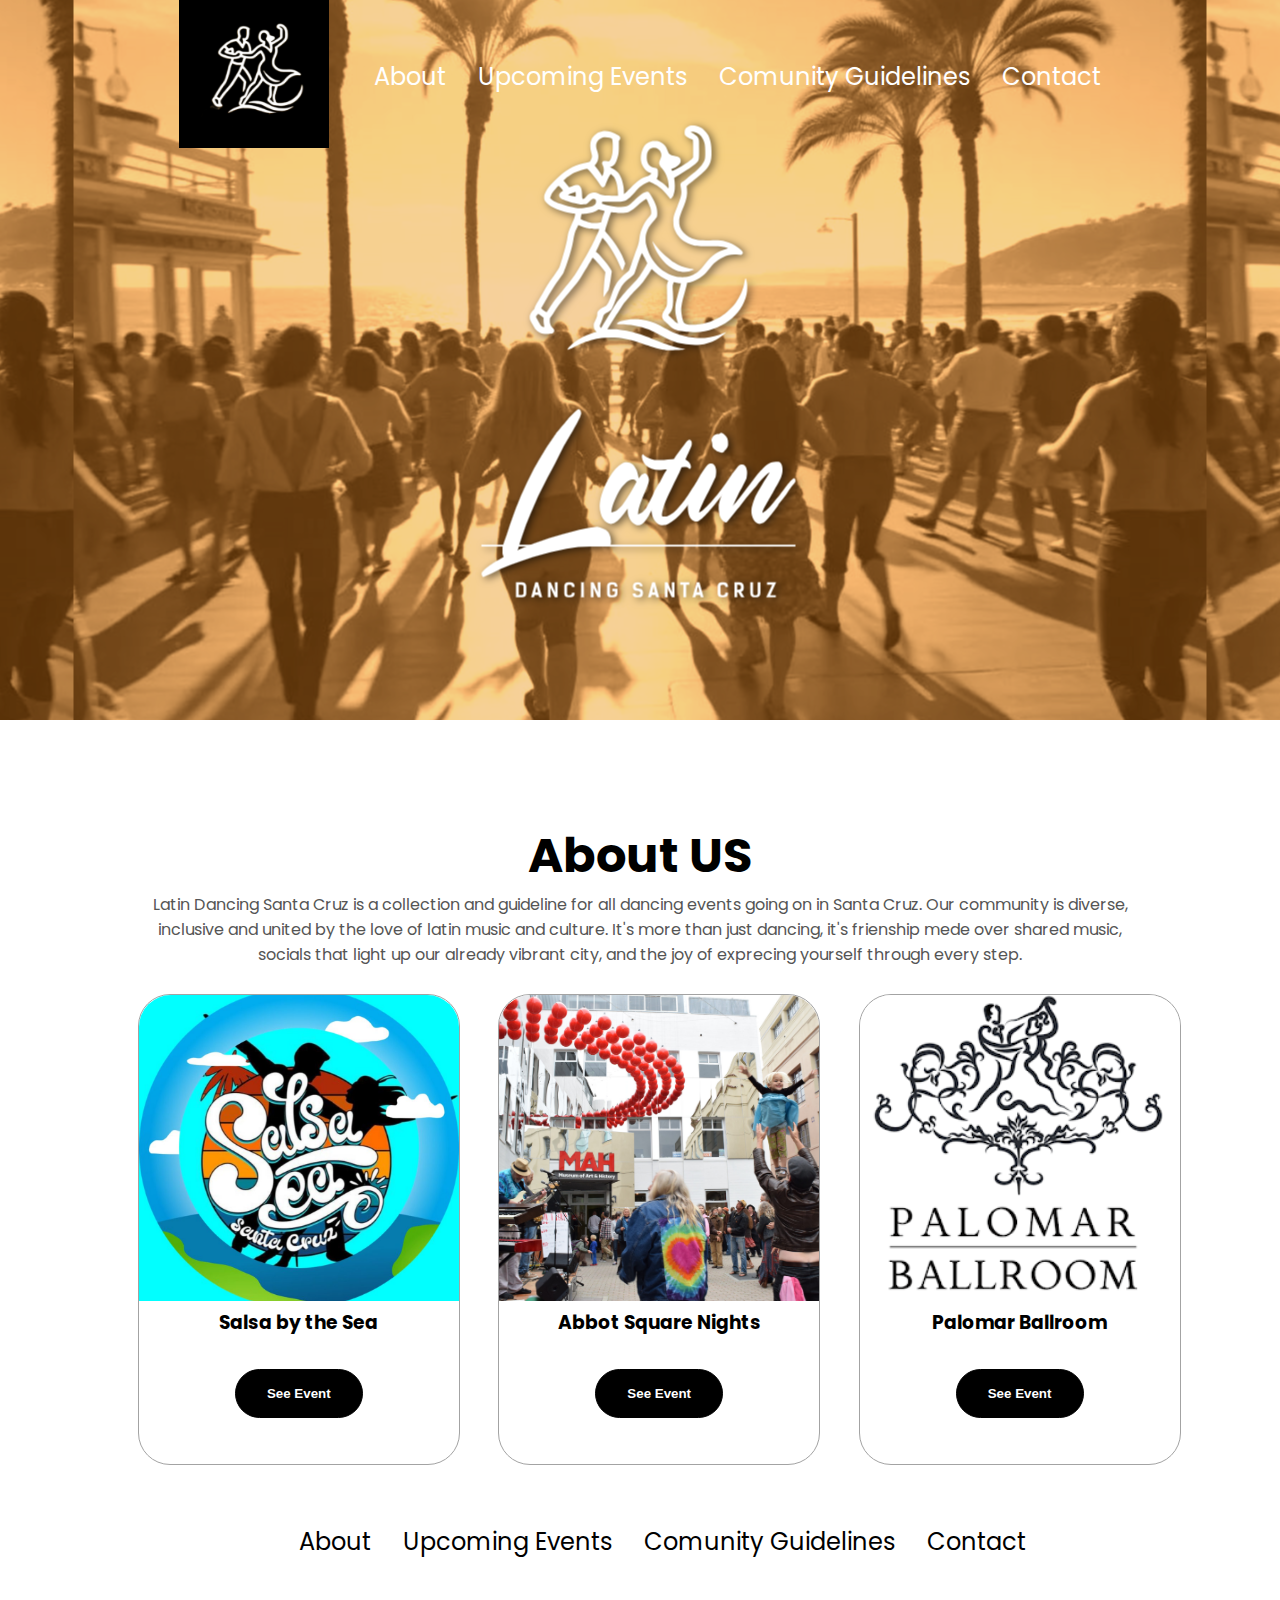
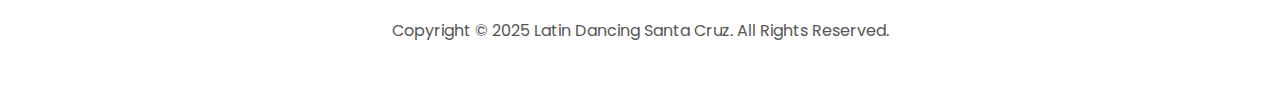
<file: index.html>
<!DOCTYPE html>
<html lang="en">
  <head>
    <meta charset="UTF-8" />
    <meta http-equiv="X-UA-Compatible" content="IE=edge" />
    <meta name="viewport" content="width=device-width, initial-scale=1.0" />
    <title>Latin Dancing Santa Cruz</title>
    <link rel="stylesheet" href="style.css" />
    <link rel="stylesheet" href="mediaqueries.css" />
      </head>
  <body>
     <section id="profile">
        <div class="nav-container">
    <nav id="desktop-nav">
      <div class="logo">
        <img src="./assets/logoblack.jpg" alt="">
    </div>
      <div>
        <ul class="nav-links">
          <li><a href="#description">About</a></li>
          <li><a href="./events2.html">Upcoming Events</a></li>
          <li><a href="#projects">Comunity Guidelines</a></li>
          <li><a href="./form.html">Contact</a></li>
        </ul>
      </div>
    </nav>
    <nav id="hamburger-nav">
      <div class="logo-s-screen"><img src="./assets/logoblack.jpg" alt=""></div>
      <div class="hamburger-menu">
        <div class="hamburger-icon" onclick="toggleMenu()">
          <span></span>
          <span></span>
          <span></span>
        </div>
        <div class="menu-links">
<div class="menu-links-text">
            <li><a href="#description">About</a></li>
            <li><a href="./events2.html">Upcoming Events</a></li>
            <li><a href="#projects">Comunity Guidelines</a></li>
            <li><a href="./form.html">Contact</a></li>
</div>
        </div>
      </div>
    </nav>
</div>
    </section>
<section id="description">
    <div class="text-container">
      <h1 class="title">About US</h1>
        <p class="section__text__p1">
         Latin Dancing Santa Cruz is a collection and guideline for 
        all dancing events going on in Santa Cruz. Our community is diverse, inclusive
        and united by the love of latin music and culture. It's more than just dancing, it's frienship mede over shared music, socials that light up 
our already vibrant city, and the joy of exprecing yourself through every step. </p>
   </div>



      <div class="details-container0" class="row">

      <div class="details-container1">
           <img src="./assets/salsabythesea.jpg" alt="">
          <h3>Salsa by the Sea</h3>
            
          <button class="btn btn-color-1">See Event</button>
          </div>
            <div class="details-container1">
                <img class="abbotsquareimg" src="./assets/abbotsquare.jpg" alt="">
                <h3>Abbot Square Nights</h3>
                  
                <button class="btn btn-color-1">See Event</button>
                </div>
        
          <div class="details-container1">
            <img class="" src="./assets/una.png" alt="">
            <h3>Palomar Ballroom</h3>
              
            <button class="btn btn-color-1">See Event</button>
            </div>

      </div>
  
</section>



    <footer>
      <nav>
        <div class="nav-links-container">
          <ul class="nav-links-footer">
           
            <li><a href="#description">About</a></li>
            <li><a href="./events2.html">Upcoming Events</a></li>
            <li><a href="#">Comunity Guidelines</a></li>
            <li><a href="./form.html">Contact</a></li>


          </ul>
        </div>
      </nav>
      <p>Copyright &#169; 2025 Latin Dancing Santa Cruz. All Rights Reserved.</p>
    </footer>
    <script src="./scrip.js"></script>
  </body>
</html>
</file>
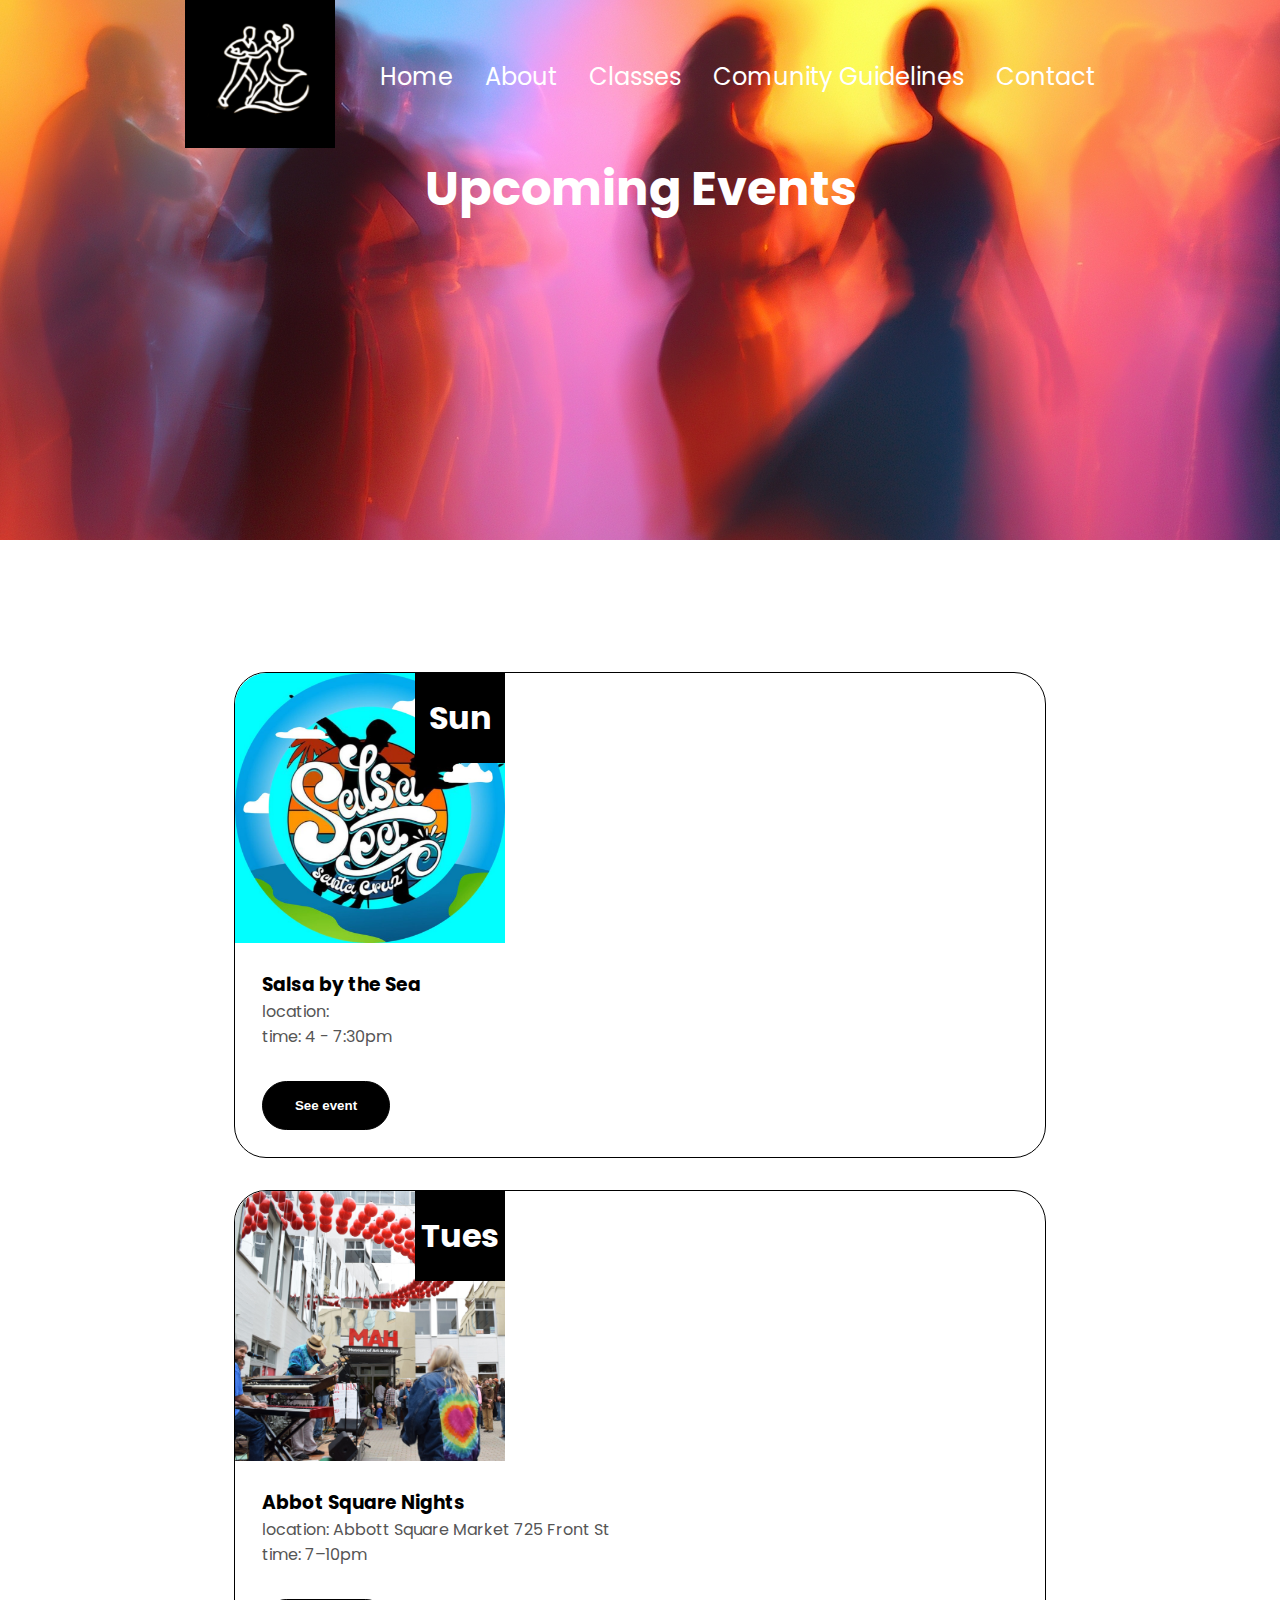
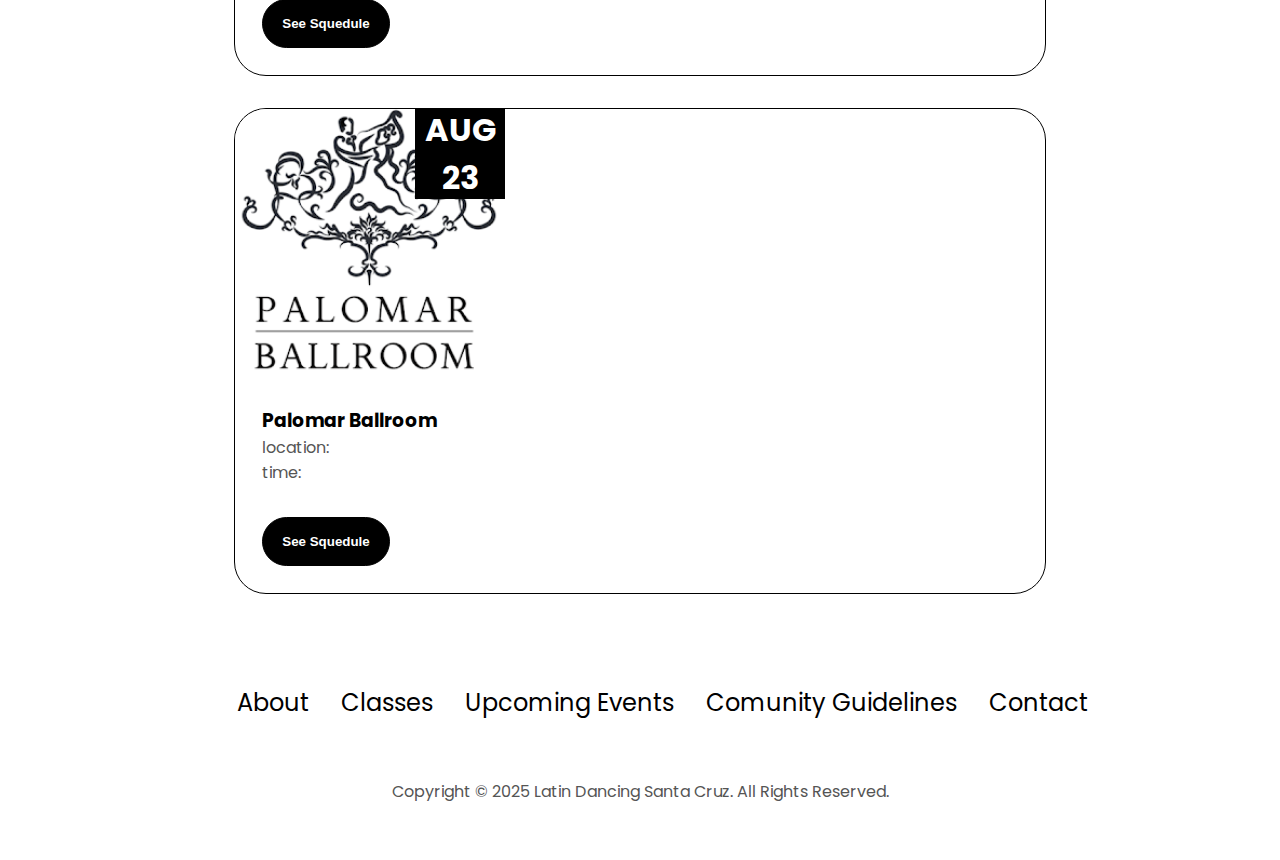
<file: events.html>
<!DOCTYPE html>
<html lang="en">
  <head>
    <meta charset="UTF-8" />
    <meta http-equiv="X-UA-Compatible" content="IE=edge" />
    <meta name="viewport" content="width=device-width, initial-scale=1.0" />
    <title>Latin Dancing Santa Cruz</title>
    <link rel="stylesheet" href="style.css" />
    <link rel="stylesheet" href="mediaqueries.css" />
    <link rel="stylesheet" href="events.css" />
      </head>
  <body>
     <section  style="background-image: url(./assets/dancing1.jpeg); height: 60vh;" id="profile">
        <div class="nav-container">
    <nav id="desktop-nav">
      <div class="logo">
        <img src="./assets/logoblack.jpg" alt="">
    </div>
      <div>
        <ul class="nav-links">
          <li><a href="./index.html">Home</a></li>
           <li><a href="./index.html#About">About</a></li>
          <li><a href="#pricing">Classes</a></li>
          <li><a href="#projects">Comunity Guidelines</a></li>
          <li><a href="./form.html">Contact</a></li>
        </ul>
      </div>
    </nav>
    <nav id="hamburger-nav">
      <div class="logo-s-screen"><img src="./assets/logoblack.jpg" alt=""></div>
      <div class="hamburger-menu">
        <div class="hamburger-icon" onclick="toggleMenu()">
          <span></span>
          <span></span>
          <span></span>
        </div>
        <div class="menu-links">
<div class="menu-links-text">
           <li><a href="./index.html">Home</a></li>
            <li><a href="./index.html#About">About</a></li>
            <li><a href="#">Classes</a></li>
            <li><a href="#">Comunity Guidelines</a></li>
            <li><a href="./form.html">Contact</a></li>
</div>
        </div>
      </div>
    </nav>
</div>

<div class="section-text">
    <h1 class="section-title">Upcoming Events</h1>
  </div>

    </section>
<section id="events-description">



      <div class="details-container02" class="row">

      <div class="details-container2">
          
        
          <div class="img-container" id="date1">
            <div class="date">
                <h1>Sun</h1>
            </div>
            </div>
            <div class="info">
             <h3>Salsa by the Sea</h3>
                <p>location: </p>
                <p>time: 4 - 7:30pm</p>
              <button class="btn btn-color-1">See event</button>
            </div>


          </div>
            <div class="details-container2" >
                <div class="img-container"id="date2">
                    <div class="date">
                        <h1>Tues</h1>
                    </div>
                </div>
                <div class="info">
                    <h3>Abbot Square Nights</h3>
                    <p>location: 	
                        Abbott Square Market
                        725 Front St </p>
                    <p>time: 7–10pm</p>
                     <a href="https://www.abbottsquaremarket.com/events">
                      <button class="btn btn-color-1"> See Squedule</button>
                </a>
              </div>
                
                </div>
        
          <div class="details-container2">
            
              
             
          <div class="img-container" id="date3">
            <div class="date">
                <h1>AUG <br> 23</h1>
            </div>
           </div>
           <div class="info">
     
            <h3>Palomar Ballroom</h3>
               <p>location:</p>
               <p>time:</p>
               <a href="https://www.wellnessliving.com/schedule/palomarballroom?k_class_tab=2875&uid=4605690&id_class_tab=1#dt_date=2025-08-29&f_distance=50&f_latitude=&f_longitude=&filter=1&&id_screen=3&is_appointment_cancel_recurring=&is_appointment_cancel_single=&is_class_cancel=0&&&is_remove=0&is_week=1&&id_screen=3&k_business=110089&&&k_class_tab=2875&&is_location=1&k_promotion=0&k_skin=0&&&s_period=week&&sort=&a_day[]=7%2C1%2C2%2C3%2C4%2C5%2C6&a_class[]=179894%2C26000%2C26248%2C401586%2C381017%2C828778%2C248807%2C26231%2C728488%2C671897%2C209102%2C401170%2C326468%2C302661%2C26028%2C26687%2C526401%2C294927%2C526324%2C306118%2C345756%2C690134%2C26688%2C253177%2C437825%2C488289%2C302800%2C355268%2C26031%2C292530%2C302649%2C761059%2C26753%2C294926%2C839946%2C32350%2C391861%2C26026%2C584734%2C372892%2C77572%2C513614%2C627021%2C447618%2C26689%2C329844%2C337953%2C179886%2C372762%2C772597%2C29542%2C288267%2C290035%2C615027%2C828779%2C26030%2C296919%2C296917%2C488296%2C248793%2C401587%2C294925%2C298947%2C77573%2C209097%2C251812%2C248804%2C251824%2C26117%2C179893%2C306116%2C253310%2C345755%2C34782%2C248800%2C337955%2C248808%2C126804%2C296947%2C320817%2C43623%2C329839%2C306121%2C828755%2C253384%2C251826%2C179891%2C179883%2C810298%2C747702%2C827520%2C827272%2C839836%2C795116%2C749773%2C771803%2C819641%2C827523%2C827516%2C839845%2C839828%2C696334%2C710935%2C737342%2C785723%2C840063&a_staff[]=341451%2C752384%2C752323%2C752271%2C743505%2C725895%2C702120%2C702105%2C658736%2C585013%2C518107%2C508133%2C467268%2C435683%2C341453%2C116180%2C276050%2C339225%2C116640%2C116641%2C116639%2C116636%2C116910%2C116637%2C117198%2C134531%2C153304%2C319296%2C325497%2C328953%2C338933%2C338935%2C461139%2C464570&a_time[]=1%2C2%2C3&a_virtual[]=2%2C1">
                <button class="btn btn-color-1">See Squedule</button></a>
           </div>

          
            </div>

      </div>
  
</section>



    <footer>
      <nav>
        <div class="nav-links-container">
          <ul class="nav-links-footer">
           
            <li><a href="#about">About</a></li>
            <li><a href="#pricing">Classes</a></li>
            <li><a href="#projects">Upcoming Events</a></li>
            <li><a href="#projects">Comunity Guidelines</a></li>
            <li><a href="./form.html">Contact</a></li>


          </ul>
        </div>
      </nav>
      <p>Copyright &#169; 2025 Latin Dancing Santa Cruz. All Rights Reserved.</p>
    </footer>
    <script src="./scrip.js"></script>
  </body>
</html>
</file>
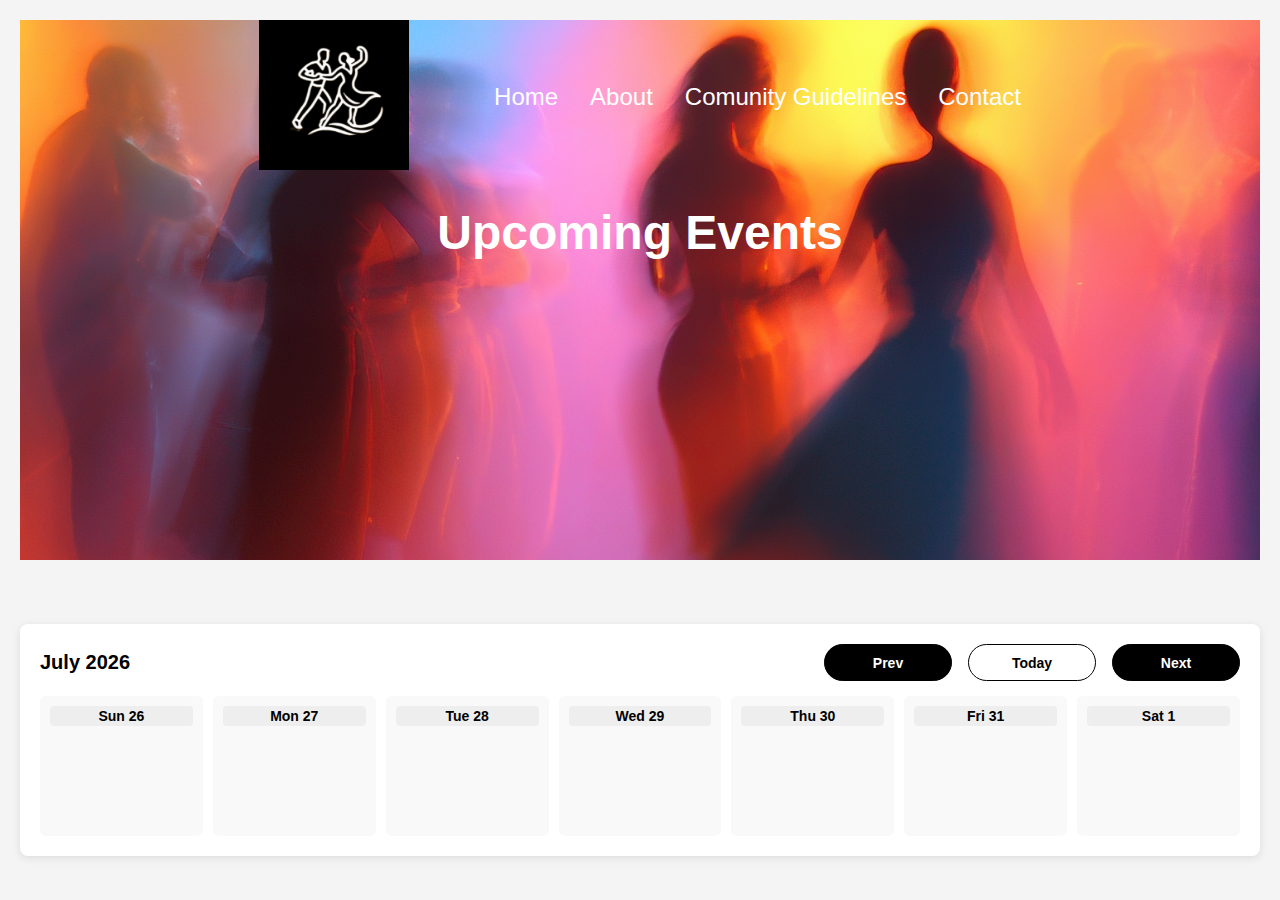
<file: events2.html>
<!DOCTYPE html>
<html lang="en">
<head>
  <meta charset="UTF-8">
  <meta name="viewport" content="width=device-width, initial-scale=1.0">
  <title>Weekly Events Swiper</title>
  <style>
  
/* DESKTOP NAV */
.section-title{
    text-align: center;
    color: white;
    font-size: -webkit-xxx-large;

}
nav,
.nav-links {
  display: flex;

}

nav {
  align-items: center;
  justify-content: center;
  height: 17vh;
  width: 100%;
}

.nav-links {
  gap: 2rem;
  list-style: none;
  font-size: 1.5rem;
  margin-left: 5vh;
}
.nav-links-footer{
    gap: 2rem;
    list-style: none;
    font-size: 1.5rem;
    margin-left: 5vh;
    display: flex;
}
.nav-links-footer a{
    color: black;
}

a {
  color: #ffff;
  text-decoration: none;
  text-decoration-color: white;
}

a:hover {
  color: grey;
  text-decoration: underline;
  text-underline-offset: 1rem;
  text-decoration-color: rgb(181, 181, 181);
}

.logo img {
width: 150px;
height: 150px;
}

.logo:hover {
  cursor: default;
}

/* HAMBURGER MENU */
.logo-s-screen img{
    width: 80px;
}

#hamburger-nav {
  display: none;
}

.hamburger-menu {
  position: relative;
  display: inline-block;
}

.hamburger-icon {
  display: flex;
  flex-direction: column;
  justify-content: space-between;
  height: 25px;
  width: 25px;
  cursor: pointer;
}

.hamburger-icon span {
  width: 100%;
  height: 2px;
  background-color:black;
  transition: all 0.3 ease-in-out;
}

.menu-links {
  position: absolute;
  top: 100%;
  background: linear-gradient(to top, transparent, black);
  width: 1150%;
  right: -150px;
  max-height: 0;
  height: 100vh;
  overflow: hidden;
  transition: all 0.3 ease-in-out;
  margin-top: 3vh;
}
.menu-links-text{
   margin-top: 50%;
}

.menu-links a {
  display: block;
  padding: 10px;
  text-align: left;
  font-size: 1.5rem;
  color:#ffff ;
  transition: all 0.3 ease-in-out;
}

.menu-links li {
  list-style: none;
}

.menu-links.open {
  max-height: 800px;
}

.hamburger-icon.open span:first-child {
  transform: rotate(45deg) translate(10px, 5px);
}

.hamburger-icon.open span:nth-child(2) {
  opacity: 0;
}

.hamburger-icon.open span:last-child {
  transform: rotate(-45deg) translate(10px, -5px);
}

.hamburger-icon span:first-child {
  transform: none;
}

.hamburger-icon span:first-child {
  opacity: 1;
}

.hamburger-icon span:first-child {
  transform: none;
}

body {
      font-family: Arial, sans-serif;
      margin: 0;
      padding: 20px;
      background: #f4f4f4;
    }

    .calendar-container {
      margin: auto;
      background: #fff;
      border-radius: 8px;
      padding: 20px;
      box-shadow: 0 2px 8px rgba(0,0,0,0.1);
    }

    .calendar-header {
      display: flex;
      justify-content: space-between;
      align-items: center;
      margin-bottom: 15px;
      flex-wrap: wrap;
      gap: 10px;
    }

    .calendar-header h2 {
      margin: 0;
      font-size: 20px;
    }

    /* BUTTONS */
    .btn-container {
      display: flex;
      justify-content: center;
      gap: 1rem;
    }

    .btn {
      font-weight: 600;
      transition: all 300ms ease;
      padding: 0.6rem 1rem;
      width: 8rem;
      border-radius: 2rem;
      font-size: 14px;
      border: none;
    }

    .btn-color-1,
    .btn-color-2 {
      border: 0.1rem solid black;
    }

    .btn-color-1:hover,
    .btn-color-2:hover {
      cursor: pointer;
    }

    .btn-color-1,
    .btn-color-2:hover {
      background: black;
      color: white;
    }

    .btn-color-1:hover {
      background: rgb(0, 0, 0);
      border: 0.1rem solid white;
    }

    .btn-color-2 {
      background-color: transparent;
    }

    .btn-color-2:hover {
      border: rgb(255, 255, 255) 0.1rem solid;
    }

    .week {
      display: grid;
      grid-template-columns: repeat(7, 1fr);
      gap: 10px;
    }

    .day {
      background: #f9f9f9;
      padding: 10px;
      border-radius: 6px;
      min-height: 120px;
      display: flex;
      flex-direction: column;
    }

    .day h3 {
      margin: 0 0 8px;
      font-size: 14px;
      text-align: center;
      background: #eee;
      border-radius: 4px;
      padding: 2px 0;
    }

    .event {
      display: flex;
      gap: 8px;
      align-items: flex-start;
      background: #fff5cc;
      padding: 6px;
      border-radius: 6px;
      margin: 4px 0;
    }

    .event img {
      width: 40px;
      height: 40px;
      object-fit: cover;
      border-radius: 4px;
    }

    .event-info {
      flex: 1;
    }

    .event-info h4 {
      margin: 0;
      font-size: 13px;
    }

    .event-info p {
      margin: 2px 0;
      font-size: 12px;
      color: #444;
    }

    .event-info a {
      display: inline-block;
      margin-top: 2px;
      font-size: 12px;
      color: white;
      text-decoration: none;
      width: auto;
      text-align: center;
    }


    /* -------- Responsive -------- */
    @media (max-width: 768px) {
      .week {
        grid-template-columns: repeat(2, 1fr);
      }
    }

    @media (max-width: 480px) {
      .week {
        grid-template-columns: 1fr;
      }
    }










    /* --------------------------------- */
/*           ≤ 1400px                */
/* --------------------------------- */
@media screen and (max-width: 1400px) {
  #profile {
    height: auto;
    margin-bottom: 4rem;
  }

  .nav-container {
    width: 100%;
    justify-content: flex-start;
  }

  .hamburger-menu {
    margin: 1rem;
  }
  .menu-links{
    right: -120px;
  }
}

/* --------------------------------- */
/*           ≤ 1200px                */
/* --------------------------------- */
@media screen and (max-width: 1200px) {
  #desktop-nav {
    display: none;
  }

  #hamburger-nav {
    display: flex;
    justify-content:flex-start;
    width: 100%;
  }

  .text-container {
    padding: 0 1rem;
  }

  .event-card img {
    height: 180px;
  }

  footer .nav-links-footer {
    display: none;
  }
}

/* --------------------------------- */
/*            ≤ 768px                */
/* --------------------------------- */
@media screen and (max-width: 768px) {
  .events-grid {
    grid-template-columns: 1fr;
    padding: 1rem;
  }

  .btn {
    width: 100%;
  }

  .title {
    font-size: 2rem;
  }

  .text-container {
    text-align: center;
    padding: 1rem;
  }

  .nav-links {
    flex-direction: column;
    text-align: center;
    gap: 1rem;
  }

  .menu-links {
    width: 200px;

  }
}

/* --------------------------------- */
/*            ≤ 600px                */
/* --------------------------------- */
@media screen and (max-width: 600px) {
  .logo img {
    width: 100px;
    height: auto;
  }

  .hamburger-icon {
    width: 24px;
    height: 20px;
  }

  .event-card img {
    height: 160px;
  }

  .title {
    font-size: 1.8rem;
  }

  .section__text__p1 {
    font-size: 1rem;
  }

  footer {
    padding: 2rem 1rem;
  }

  footer p {
    font-size: 0.85rem;
  }

  .btn {
    padding: 0.75rem;
    font-size: 1rem;
  }
  .menu-links{
    right: -100px;
  }
}

/* --------------------------------- */
/*           ≤ 480px (optional)      */
/* --------------------------------- */
@media screen and (max-width: 480px) {
  .events-grid {
    padding: 1rem 0.5rem;
  }

  .event-card {
    border-radius: 0.5rem;
  }

  .btn {
    padding: 0.6rem 1rem;
    font-size: 0.9rem;
  }

  .title {
    font-size: 1.5rem;
  }
}

  </style>
</head>
<body>
<!--tittle and navbar-->
<section  style="background-image: url(./assets/dancing1.jpeg); height: 60vh; background-position: center;" id="profile">
  <div class="nav-container">
<nav id="desktop-nav">
<div class="logo">
  <img src="./assets/logoblack.jpg" alt="">
</div>
<div>
  <ul class="nav-links">
    <li><a href="./index.html">Home</a></li>
     <li><a href="./index.html#description">About</a></li>
    <li><a href="#">Comunity Guidelines</a></li>
    <li><a href="./form.html">Contact</a></li>
  </ul>
</div>
</nav>
<nav id="hamburger-nav">
<div class="logo-s-screen"><img src="./assets/logoblack.jpg" alt=""></div>
<div class="hamburger-menu">
  <div class="hamburger-icon" onclick="toggleMenu()">
    <span></span>
    <span></span>
    <span></span>
  </div>
  <div class="menu-links">
<div class="menu-links-text">
     <li><a href="./index.html">Home</a></li>
      <li><a href="./index.html#description">About</a></li>
      <li><a href="#">Comunity Guidelines</a></li>
      <li><a href="./form.html">Contact</a></li>
</div>
  </div>
</div>
</nav>
</div>

<div class="section-text">
<h1 class="section-title">Upcoming Events</h1>
</div>

</section>


<div class="calendar-container">
  <div class="calendar-header">
    <h2 id="month-year"></h2>
    <div class="btn-container">
      <button class="btn btn-color-1" onclick="prevWeek()">Prev</button>
      <button class="btn btn-color-2" onclick="goToday()">Today</button>
      <button class="btn btn-color-1" onclick="nextWeek()">Next</button>
    </div>
  </div>
  <div class="week" id="week"></div>
</div>

<script>
  const events = {
    "2025-08-31": [
      { title: "Salsa by the Sea", description: "Social starts at: 4:00", link: "#", image: "assets/salsabythesea.jpg" }
    ],
    "2025-09-01": [
      { title: "Palomar Ballroom", description: "Class starts at: 7:00", link: "https://www.wellnessliving.com/schedule/palomarballroom?k_class_tab=2875&uid=4605690&id_class_tab=1#dt_date=2025-08-29&f_distance=50&f_latitude=&f_longitude=&filter=1&&id_screen=3&is_appointment_cancel_recurring=&is_appointment_cancel_single=&is_class_cancel=0&&&is_remove=0&is_week=1&&id_screen=3&k_business=110089&&&k_class_tab=2875&&is_location=1&k_promotion=0&k_skin=0&&&s_period=week&&sort=&a_day[]=7%2C1%2C2%2C3%2C4%2C5%2C6&a_class[]=179894%2C26000%2C26248%2C401586%2C381017%2C828778%2C248807%2C26231%2C728488%2C671897%2C209102%2C401170%2C326468%2C302661%2C26028%2C26687%2C526401%2C294927%2C526324%2C306118%2C345756%2C690134%2C26688%2C253177%2C437825%2C488289%2C302800%2C355268%2C26031%2C292530%2C302649%2C761059%2C26753%2C294926%2C839946%2C32350%2C391861%2C26026%2C584734%2C372892%2C77572%2C513614%2C627021%2C447618%2C26689%2C329844%2C337953%2C179886%2C372762%2C772597%2C29542%2C288267%2C290035%2C615027%2C828779%2C26030%2C296919%2C296917%2C488296%2C248793%2C401587%2C294925%2C298947%2C77573%2C209097%2C251812%2C248804%2C251824%2C26117%2C179893%2C306116%2C253310%2C345755%2C34782%2C248800%2C337955%2C248808%2C126804%2C296947%2C320817%2C43623%2C329839%2C306121%2C828755%2C253384%2C251826%2C179891%2C179883%2C810298%2C747702%2C827520%2C827272%2C839836%2C795116%2C749773%2C771803%2C819641%2C827523%2C827516%2C839845%2C839828%2C696334%2C710935%2C737342%2C785723%2C840063&a_staff[]=341451%2C752384%2C752323%2C752271%2C743505%2C725895%2C702120%2C702105%2C658736%2C585013%2C518107%2C508133%2C467268%2C435683%2C341453%2C116180%2C276050%2C339225%2C116640%2C116641%2C116639%2C116636%2C116910%2C116637%2C117198%2C134531%2C153304%2C319296%2C325497%2C328953%2C338933%2C338935%2C461139%2C464570&a_time[]=1%2C2%2C3&a_virtual[]=2%2C1", image: "assets/una.png" }
    ],
    "2025-09-02": [
      { title: "Abbot Square Night", description: "Social starts at: 6:00", link: "https://www.abbottsquaremarket.com/events", image: "assets/abbotsquare.jpg" }
    ],
    "2025-09-10": [
      { title: "Birthday Party", description: "John’s 30th birthday.", link: "#", image: "assets/birthday.png" }
    ]
  };

  let currentDate = new Date();

  function getWeekDates(date) {
    const dayOfWeek = date.getDay();
    const start = new Date(date);
    start.setDate(date.getDate() - dayOfWeek);

    return Array.from({ length: 7 }, (_, i) => {
      const d = new Date(start);
      d.setDate(start.getDate() + i);
      return d;
    });
  }

  function renderWeek() {
    const weekContainer = document.getElementById("week");
    weekContainer.innerHTML = "";

    const weekDates = getWeekDates(currentDate);
    const monthYear = currentDate.toLocaleString("default", { month: "long", year: "numeric" });
    document.getElementById("month-year").textContent = monthYear;

    weekDates.forEach(d => {
      const dayDiv = document.createElement("div");
      dayDiv.className = "day";

      const dayNum = d.getDate();
      const dayName = d.toLocaleString("default", { weekday: "short" });
      const dateKey = `${d.getFullYear()}-${String(d.getMonth() + 1).padStart(2, "0")}-${String(d.getDate()).padStart(2, "0")}`;

      dayDiv.innerHTML = `<h3>${dayName} ${dayNum}</h3>`;

      if (events[dateKey]) {
        events[dateKey].forEach(ev => {
          const evDiv = document.createElement("div");
          evDiv.className = "event";
          evDiv.innerHTML = `
            <img src="${ev.image}" alt="${ev.title}">
            <div class="event-info">
              <h4>${ev.title}</h4>
              <p>${ev.description}</p>
              <a class="btn btn-color-1" href="${ev.link}" target="_blank">More Info</a>
            </div>
          `;
          dayDiv.appendChild(evDiv);
        });
      }

      weekContainer.appendChild(dayDiv);
    });
  }

  function nextWeek() {
    currentDate.setDate(currentDate.getDate() + 7);
    renderWeek();
  }

  function prevWeek() {
    currentDate.setDate(currentDate.getDate() - 7);
    renderWeek();
  }

  function goToday() {
    currentDate = new Date();
    renderWeek();
  }

  renderWeek();




    function toggleMenu() {
    const menu = document.querySelector(".menu-links");
    const icon = document.querySelector(".hamburger-icon");
    menu.classList.toggle("open");
    icon.classList.toggle("open");

    //close menu
    const links =document.querySelectorAll(".menu-links a");
    links.forEach(
      link =>{
        link.addEventListener("click", ()=>{
          menu.classList.remove("open");
          icon.classList.remove("open");
        })
      }
    )
  }



  </script>
</body>
</html>
</file>
<file: style.css>
/* GENERAL */

@import url("https://fonts.googleapis.com/css2?family=Poppins:wght@300;400;500;600&display=swap");

* {
  margin: 0;
  padding: 0;
}

body {
  font-family: "Poppins", sans-serif;
}

html {
  scroll-behavior: smooth;
}

p {
  color: rgb(85, 85, 85);
}

/* TRANSITION */

a,
.btn {
  transition: all 300ms ease;
}

/* DESKTOP NAV */

nav,
.nav-links {
  display: flex;

}

nav {
  align-items: center;
  justify-content: center;
  height: 17vh;
  width: 100%;
}

.nav-links {
  gap: 2rem;
  list-style: none;
  font-size: 1.5rem;
  margin-left: 5vh;
}
.nav-links-footer{
    gap: 2rem;
    list-style: none;
    font-size: 1.5rem;
    margin-left: 5vh;
    display: flex;
}
.nav-links-footer a{
    color: black;
}

a {
  color: #ffff;
  text-decoration: none;
  text-decoration-color: white;
}

a:hover {
  color: grey;
  text-decoration: underline;
  text-underline-offset: 1rem;
  text-decoration-color: rgb(181, 181, 181);
}

.logo img {
width: 150px;
height: 150px;
}

.logo:hover {
  cursor: default;
}

/* HAMBURGER MENU */
.logo-s-screen img{
    width: 80px;
}

#hamburger-nav {
  display: none;
}

.hamburger-menu {
  position: relative;
  display: inline-block;
}

.hamburger-icon {
  display: flex;
  flex-direction: column;
  justify-content: space-between;
  height: 25px;
  width: 25px;
  cursor: pointer;
}

.hamburger-icon span {
  width: 100%;
  height: 2px;
  background-color:black;
  transition: all 0.3 ease-in-out;
}

.menu-links {
  position: absolute;
  top: 100%;
  background: linear-gradient(to bottom, transparent, black);
  width: 1150%;
  right: -180px;
  max-height: 0;
  height: 2500%;
  overflow: hidden;
  transition: all 0.3 ease-in-out;
}
.menu-links-text{
   margin-top: 50%;
}

.menu-links a {
  display: block;
  padding: 10px;
  text-align: left;
  font-size: 1.5rem;
  color:#ffff ;
  text-decoration-line: underline;
  transition: all 0.3 ease-in-out;
}

.menu-links li {
  list-style: none;
}

.menu-links.open {
  max-height: 800px;
}

.hamburger-icon.open span:first-child {
  transform: rotate(45deg) translate(10px, 5px);
}

.hamburger-icon.open span:nth-child(2) {
  opacity: 0;
}

.hamburger-icon.open span:last-child {
  transform: rotate(-45deg) translate(10px, -5px);
}

.hamburger-icon span:first-child {
  transform: none;
}

.hamburger-icon span:first-child {
  opacity: 1;
}

.hamburger-icon span:first-child {
  transform: none;
}

/* SECTIONS */

section {
  padding-top: 4vh;
  height: fit-content;
  box-sizing: border-box;
  min-height: fit-content;
}

.section-container {
  display: flex;
}

/* PROFILE SECTION */

#profile {
  margin-top: 0;
  padding-top: 0;
  justify-content: center;
 gap: 5rem;
  height: 80vh;
  background-image: url(./assets/latindancingsc.png);
  background-position: center;
}

.nav-container{
    display: flex;
}
#pricing{
    background-image:url(./assets/latindancingsc.png);

    background-position-y:center ;
    background-position-x:center ;
    background-size: contain;
    
}


.section__text {
  align-self: center;
  text-align: center;
 margin-top: 10vh;
 display: none;
}

.section__text p {
  font-weight: 600;
  color: #ffff;
}

.section__text__p1 {
  text-align: center;
  margin: 2vh;
  margin: auto;
  max-width: 1000px;
}

.section__text__p2 {
  font-size: 1.75rem;
  margin-bottom: 1rem;
}

.title {
  font-size: 3rem;
  text-align: center;
}

#socials-container {
  display: flex;
  justify-content: center;
  margin-top: 1rem;
  gap: 1rem;
}

/* ICONS */

.icon, .icon1 {
  cursor: pointer;
  height: 2rem;
}


/* BUTTONS */

.btn-container {
  display: flex;
  justify-content: center;
  gap: 1rem;
}

.btn {
    margin-top: 2rem;
  font-weight: 600;
  transition: all 300ms ease;
  padding: 1rem;
  width: 8rem;
  border-radius: 2rem;
}

.btn-color-1,
.btn-color-2 {
  border: 0.1rem solid black;
}

.btn-color-1:hover,
.btn-color-2:hover {
  cursor: pointer;
}

.btn-color-1,
.btn-color-2:hover {
  background: black;
  color: white;
}

.btn-color-1:hover {
  background: rgb(0, 0, 0);
  border: 0.1rem solid white;
}

.btn-color-2 {
background-color: transparent;
}

.btn-color-2:hover {
  border: rgb(255, 255, 255) 0.1rem solid;
}

.btn-container {
  gap: 1rem;
}

/* DESCRIPTION SECTION */

.row:after {
  content: "";
  display: table;
  clear: both;
}

.dropdown {
  position: relative;
  display: inline-block;
}

.dropdown-content {
  display: none;
  z-index: 1;
}

.dropdown:hover .dropdown-content {
  display: block;
}

.details-container0{
  display: flex;
  height: fit-content;
  justify-content: center;
  width: 100%;
}
.details-container1 img{
    width: 100%;
    height: 70%;
    object-fit: cover;
    border-top-left-radius:2rem ;
    border-top-right-radius:2rem ;
}
.details-container1{
background-image: url(./assets/salsabythesea.jpg);
  float:left ;
  width: 25%;
 margin-top: 3vh;
 margin-left: 3%;
padding-bottom: 2rem;
  background: white;
  border-radius: 2rem;
  border: rgb(53, 53, 53) 0.1rem solid;
  border-color: rgb(163, 163, 163);
  text-align: center;
}


/* FOOTER SECTION */

footer {
  height: 26vh;
  margin: 0 1rem;
}

footer p {
  text-align: center;
}
</file>
<file: mediaqueries.css>
/* --------------------------------- */
/*           ≤ 1400px                */
/* --------------------------------- */
@media screen and (max-width: 1400px) {
  #profile {
    margin-bottom: 4rem;
  }

  .nav-container {
    width: 100%;
    justify-content: flex-start;
  }

  .hamburger-menu {
    margin: 1rem;
  }
  .menu-links{
    right: -120px;
  }
}

/* --------------------------------- */
/*           ≤ 1200px                */
/* --------------------------------- */
@media screen and (max-width: 1200px) {
  #desktop-nav {
    display: none;
  }

  #hamburger-nav {
    display: flex;
    justify-content:flex-start;
    width: 100%;
  }

  .text-container {
    padding: 0 1rem;
  }

  .event-card img {
    height: 180px;
  }

  footer .nav-links-footer {
    display: none;
  }
}

/* --------------------------------- */
/*            ≤ 768px                */
/* --------------------------------- */
@media screen and (max-width: 768px) {
  .events-grid {
    grid-template-columns: 1fr;
    padding: 1rem;
  }

  .btn {
    width: 100%;
  }

  .title {
    font-size: 2rem;
  }

  .text-container {
    text-align: center;
    padding: 1rem;
  }

  .nav-links {
    flex-direction: column;
    text-align: center;
    gap: 1rem;
  }

  .menu-links {
    width: 200px;

  }
  .details-container0{
   display: block;
    }
    
}

/* --------------------------------- */
/*            ≤ 600px                */
/* --------------------------------- */
@media screen and (max-width: 600px) {
  .logo img {
    width: 100px;
    height: auto;
  }

  .hamburger-icon {
    width: 24px;
    height: 20px;
  }

  .event-card img {
    height: 160px;
  }

  .title {
    font-size: 1.8rem;
  }

  .section__text__p1 {
    font-size: 1rem;
  }

  footer {
    padding: 2rem 1rem;
  }

  footer p {
    font-size: 0.85rem;
  }

  .btn {
    padding: 0.75rem;
    font-size: 1rem;
  }
  .menu-links{
    right: -100px;
  }
}

/* --------------------------------- */
/*           ≤ 480px (optional)      */
/* --------------------------------- */
@media screen and (max-width: 480px) {
  .events-grid {
    padding: 1rem 0.5rem;
  }

  .event-card {
    border-radius: 0.5rem;
  }

  .btn {
    padding: 0.6rem 1rem;
    font-size: 0.9rem;
  }

  .title {
    font-size: 1.5rem;
  }
}
</file>
<file: events.css>
.section-title{
    text-align: center;
    color: white;
    font-size: -webkit-xxx-large;

}
.img-container{
    background-size: cover;
    background-repeat: no-repeat;
    border-top-left-radius: 2rem;
    width: 30vh;
    height: 30vh;
    justify-content: flex-end;
display: flex;
}
.details-container02{
    justify-self: center;
    width: 100%;
}
.details-container2{
    border: 1px solid black;
    justify-self: center;
    border-radius: 2rem;
    width: 90%;
    max-width: 90vh;
    margin: 2rem;
}

.date{
    background-color: black;
    width: 10vh;
    height: 10vh;
    text-align: center;
    justify-content: center;
display: flex;
}
.date h1{
    color: #ffff;
align-self: center;
}
#date1{
    background-image: url(./assets/salsabythesea.jpg);
}
#date2{
    background-image: url(./assets/abbotsquare.jpg);
     background-size: cover;
}
#date3{
    background-image: url(./assets/una.png);
    background-position: center;
}
.info{
    margin: 3vh;
    width: 50%;
}
</file>
